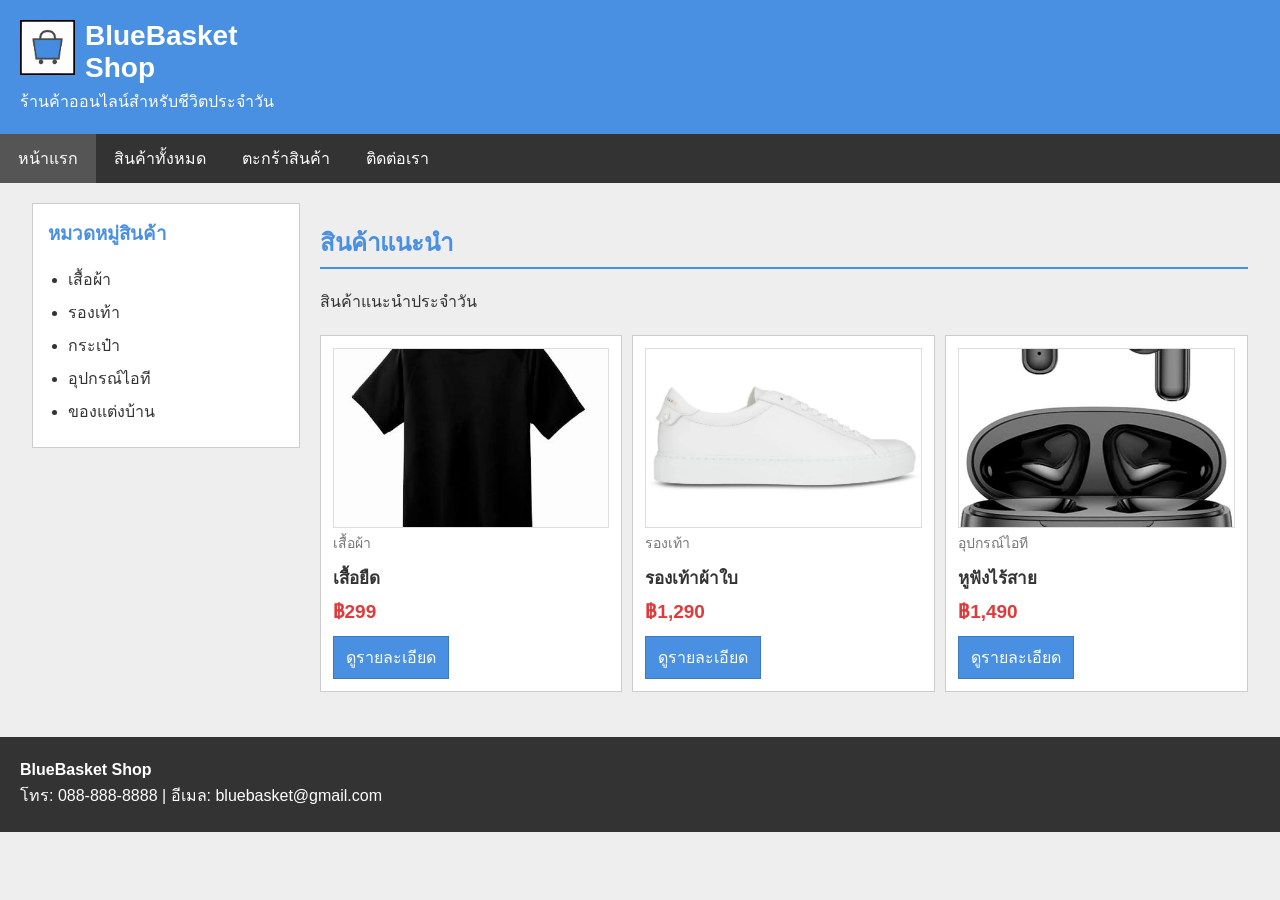
<file: index.html>
<!doctype html>
<html lang="th">
  <head>
    <meta charset="UTF-8" />
    <meta name="viewport" content="width=device-width, initial-scale=1.0" />
    <title>หน้าแรก | BlueBasket Shop</title>
    <link rel="stylesheet" href="css/style.css" />
  </head>
  <body>
    <header class="header">
      <div class="brand">
        <img class="logo" src="images/logo.png" alt="โลโก้ BlueBasket Shop" />
        <div class="brand-text">
          <h1>BlueBasket Shop</h1>
          <p>ร้านค้าออนไลน์สำหรับชีวิตประจำวัน</p>
        </div>
      </div>
    </header>
    <div class="top-menu">
      <ul>
        <li><a href="index.html" class="active">หน้าแรก</a></li>
        <li><a href="products.html" class="">สินค้าทั้งหมด</a></li>
        <li><a href="cart.html" class="">ตะกร้าสินค้า</a></li>
        <li><a href="#contact">ติดต่อเรา</a></li>
      </ul>
    </div>
    <div class="page-wrap">
      <aside class="sidebar">
        <h3>หมวดหมู่สินค้า</h3>
        <ul>
          <li><a href="products.html#clothes">เสื้อผ้า</a></li>
          <li><a href="products.html#shoes">รองเท้า</a></li>
          <li><a href="products.html#bags">กระเป๋า</a></li>
          <li><a href="products.html#it">อุปกรณ์ไอที</a></li>
          <li><a href="products.html#home">ของแต่งบ้าน</a></li>
        </ul>
      </aside>
      <main class="content">
        <h2 class="section-title">สินค้าแนะนำ</h2>
        <p>
          สินค้าแนะนำประจำวัน
        </p>
        <div class="product-grid">
          <div class="product-card">
            <div class="card-inner">
              <a href="product-detail-1.html">
                <img src="images/เสื้อยืด.jpg" alt="เสื้อยืด"
              /></a>
              <div class="category">เสื้อผ้า</div>
              <h3>เสื้อยืด</h3>
              <div class="price">฿299</div>
              <a class="btn" href="product-detail-1.html">ดูรายละเอียด</a>
            </div>
          </div>
          <div class="product-card">
            <div class="card-inner">
              <a href="product-detail-1.html"
                ><img src="images/รองเท้าผ้าใบ.jpg" alt="รองเท้าผ้าใบ"
              /></a>
              <div class="category">รองเท้า</div>
              <h3>รองเท้าผ้าใบ</h3>
              <div class="price">฿1,290</div>
              <a class="btn" href="product-detail-1.html">ดูรายละเอียด</a>
            </div>
          </div>
          <div class="product-card">
            <div class="card-inner">
              <a href="product-detail-1.html"
                ><img src="images/หูฟังไร้สาย.jpg" alt="หูฟังไร้สาย"
              /></a>
              <div class="category">อุปกรณ์ไอที</div>
              <h3>หูฟังไร้สาย</h3>
              <div class="price">฿1,490</div>
              <a class="btn" href="product-detail-1.html">ดูรายละเอียด</a>
            </div>
          </div>
        </div>
        <div class="clear"></div>
      </main>
    </div>
    <footer class="footer" id="contact">
      <div class="footer-left">
        <p><strong>BlueBasket Shop</strong></p>
        <p>โทร: 088-888-8888 | อีเมล: bluebasket@gmail.com</p>
      </div>
    </footer>
  </body>
</html>
</file>
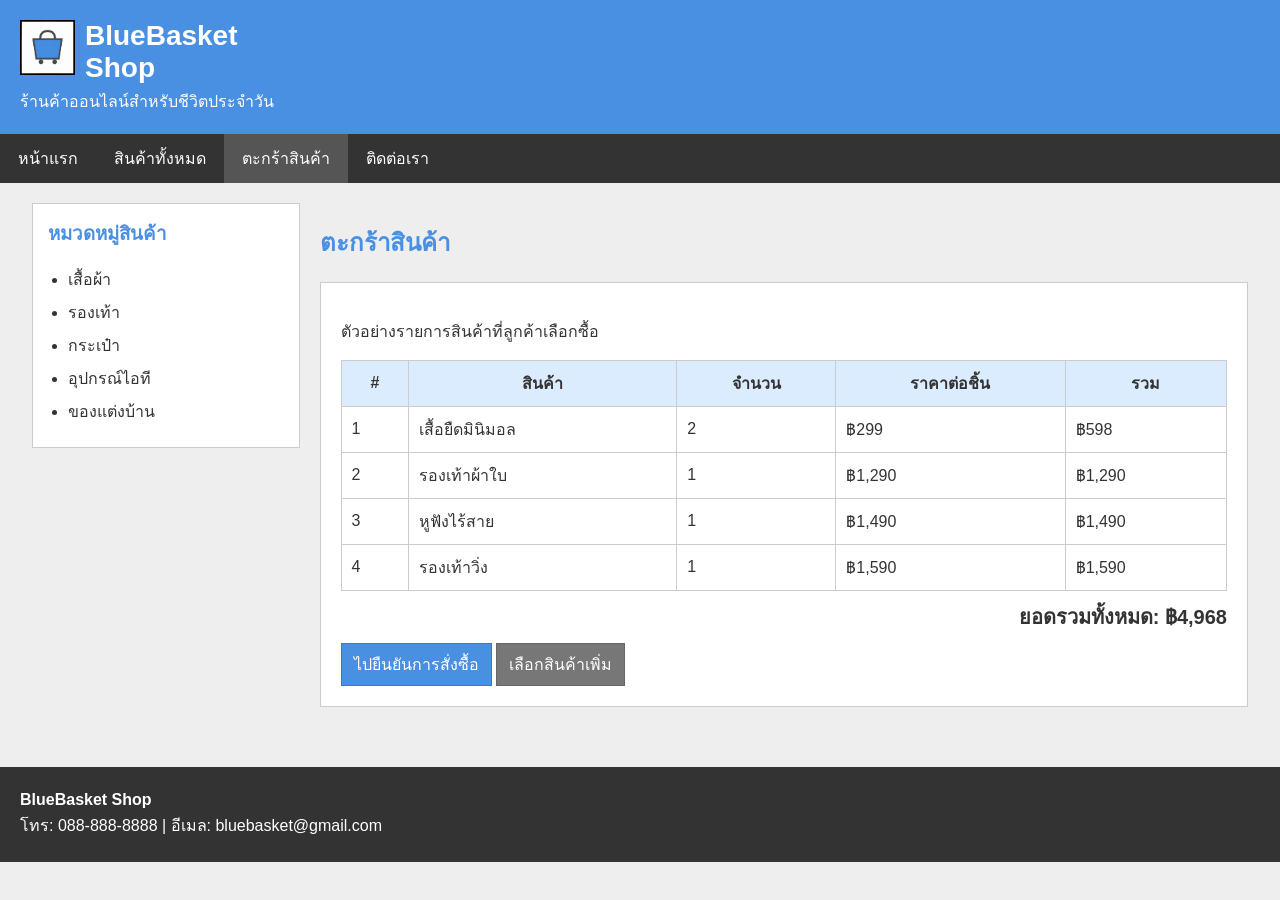
<file: cart.html>
<!doctype html>
<html lang="th">
  <head>
    <meta charset="UTF-8" />
    <meta name="viewport" content="width=device-width, initial-scale=1.0" />
    <title>ตะกร้าสินค้า | BlueBasket Shop</title>
    <link rel="stylesheet" href="css/style.css" />
  </head>
  <body>
    <header class="header">
      <div class="brand">
        <img class="logo" src="images/logo.png" alt="โลโก้ BlueBasket Shop" />
        <div class="brand-text">
          <h1>BlueBasket Shop</h1>
          <p>ร้านค้าออนไลน์สำหรับชีวิตประจำวัน</p>
        </div>
      </div>
    </header>
    <div class="top-menu">
      <ul>
        <li><a href="index.html" class="">หน้าแรก</a></li>
        <li><a href="products.html" class="">สินค้าทั้งหมด</a></li>
        <li><a href="cart.html" class="active">ตะกร้าสินค้า</a></li>
        <li><a href="#contact">ติดต่อเรา</a></li>
      </ul>
    </div>
    <div class="page-wrap">
      <aside class="sidebar">
        <h3>หมวดหมู่สินค้า</h3>
        <ul>
          <li><a href="products.html#clothes">เสื้อผ้า</a></li>
          <li><a href="products.html#shoes">รองเท้า</a></li>
          <li><a href="products.html#bags">กระเป๋า</a></li>
          <li><a href="products.html#it">อุปกรณ์ไอที</a></li>
          <li><a href="products.html#home">ของแต่งบ้าน</a></li>
        </ul>
      </aside>
      <main class="content">
        <h2>ตะกร้าสินค้า</h2>
        <div class="cart-box">
          <p>ตัวอย่างรายการสินค้าที่ลูกค้าเลือกซื้อ</p>
          <table class="order-table">
            <thead>
              <tr>
                <th>#</th>
                <th>สินค้า</th>
                <th>จำนวน</th>
                <th>ราคาต่อชิ้น</th>
                <th>รวม</th>
              </tr>
            </thead>
            <tbody>
              <tr>
                <td>1</td>
                <td>เสื้อยืดมินิมอล</td>
                <td>2</td>
                <td>฿299</td>
                <td>฿598</td>
              </tr>
              <tr>
                <td>2</td>
                <td>รองเท้าผ้าใบ</td>
                <td>1</td>
                <td>฿1,290</td>
                <td>฿1,290</td>
              </tr>
              <tr>
                <td>3</td>
                <td>หูฟังไร้สาย</td>
                <td>1</td>
                <td>฿1,490</td>
                <td>฿1,490</td>
              </tr>
              <tr>
                <td>4</td>
                <td>รองเท้าวิ่ง</td>
                <td>1</td>
                <td>฿1,590</td>
                <td>฿1,590</td>
              </tr>
            </tbody>
          </table>
          <div class="order-total">ยอดรวมทั้งหมด: ฿4,968</div>
          <a class="btn" href="confirm.html">ไปยืนยันการสั่งซื้อ</a>
          <a class="btn secondary" href="products.html">เลือกสินค้าเพิ่ม</a>
        </div>
      </main>
    </div>
    <footer class="footer" id="contact">
      <div class="footer-left">
        <p><strong>BlueBasket Shop</strong></p>
        <p>โทร: 088-888-8888 | อีเมล: bluebasket@gmail.com</p>
      </div>
    </footer>
  </body>
</html>
</file>
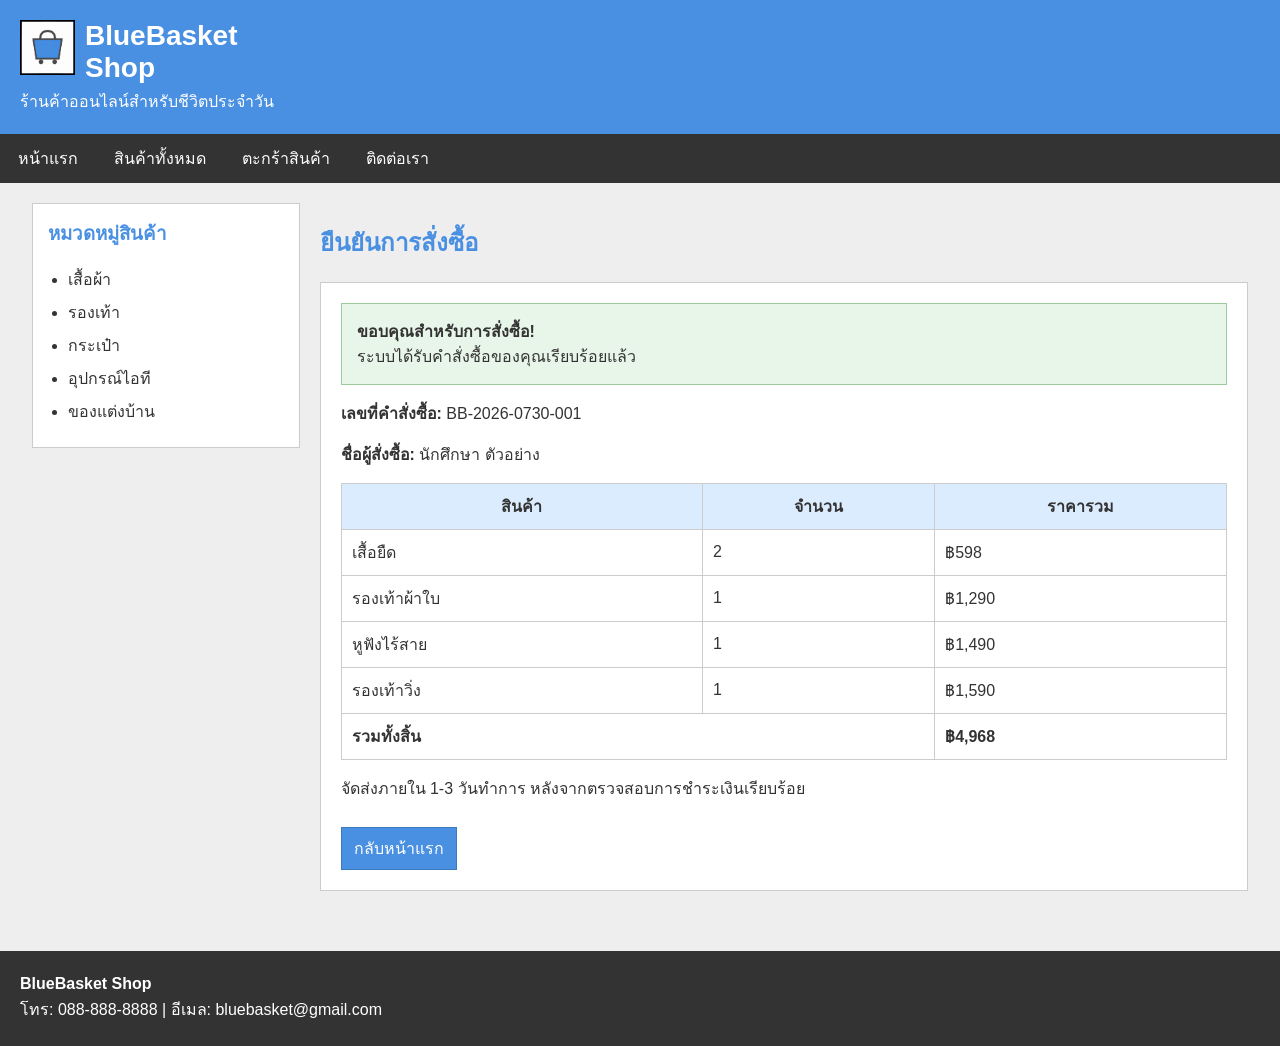
<file: confirm.html>
<!doctype html>
<html lang="th">
  <head>
    <meta charset="UTF-8" />
    <meta name="viewport" content="width=device-width, initial-scale=1.0" />
    <title>ยืนยันการสั่งซื้อ | BlueBasket Shop</title>
    <link rel="stylesheet" href="css/style.css" />
  </head>
  <body>
    <header class="header">
      <div class="brand">
        <img class="logo" src="images/logo.png" alt="โลโก้ BlueBasket Shop" />
        <div class="brand-text">
          <h1>BlueBasket Shop</h1>
          <p>ร้านค้าออนไลน์สำหรับชีวิตประจำวัน</p>
        </div>
      </div>
    </header>
    <div class="top-menu">
      <ul>
        <li><a href="index.html" class="">หน้าแรก</a></li>
        <li><a href="products.html" class="">สินค้าทั้งหมด</a></li>
        <li><a href="cart.html" class="">ตะกร้าสินค้า</a></li>
        <li><a href="#contact">ติดต่อเรา</a></li>
      </ul>
    </div>
    <div class="page-wrap">
      <aside class="sidebar">
        <h3>หมวดหมู่สินค้า</h3>
        <ul>
          <li><a href="products.html#clothes">เสื้อผ้า</a></li>
          <li><a href="products.html#shoes">รองเท้า</a></li>
          <li><a href="products.html#bags">กระเป๋า</a></li>
          <li><a href="products.html#it">อุปกรณ์ไอที</a></li>
          <li><a href="products.html#home">ของแต่งบ้าน</a></li>
        </ul>
      </aside>
      <main class="content">
        <h2>ยืนยันการสั่งซื้อ</h2>
        <div class="confirm-box">
          <div class="success">
            <strong>ขอบคุณสำหรับการสั่งซื้อ!</strong
            ><br />ระบบได้รับคำสั่งซื้อของคุณเรียบร้อยแล้ว
          </div>
          <p><strong>เลขที่คำสั่งซื้อ:</strong> BB-2026-0730-001</p>
          <p><strong>ชื่อผู้สั่งซื้อ:</strong> นักศึกษา ตัวอย่าง</p>
          <table class="order-table">
            <thead>
              <tr>
                <th>สินค้า</th>
                <th>จำนวน</th>
                <th>ราคารวม</th>
              </tr>
            </thead>
            <tbody>
              <tr>
                <td>เสื้อยืด</td>
                <td>2</td>
                <td>฿598</td>
              </tr>
              <tr>
                <td>รองเท้าผ้าใบ</td>
                <td>1</td>
                <td>฿1,290</td>
              </tr>
              <tr>
                <td>หูฟังไร้สาย</td>
                <td>1</td>
                <td>฿1,490</td>
              </tr>
              <tr>
                <td>รองเท้าวิ่ง</td>
                <td>1</td>
                <td>฿1,590</td>
              </tr>
              <tr>
                <td colspan="2"><strong>รวมทั้งสิ้น</strong></td>
                <td><strong>฿4,968</strong></td>
              </tr>
            </tbody>
          </table>
          <p>จัดส่งภายใน 1-3 วันทำการ หลังจากตรวจสอบการชำระเงินเรียบร้อย</p>
          <a class="btn" href="index.html">กลับหน้าแรก</a>
        </div>
      </main>
    </div>
    <footer class="footer" id="contact">
      <div class="footer-left">
        <p><strong>BlueBasket Shop</strong></p>
        <p>โทร: 088-888-8888 | อีเมล: bluebasket@gmail.com</p>
      </div>
    </footer>
  </body>
</html>
</file>
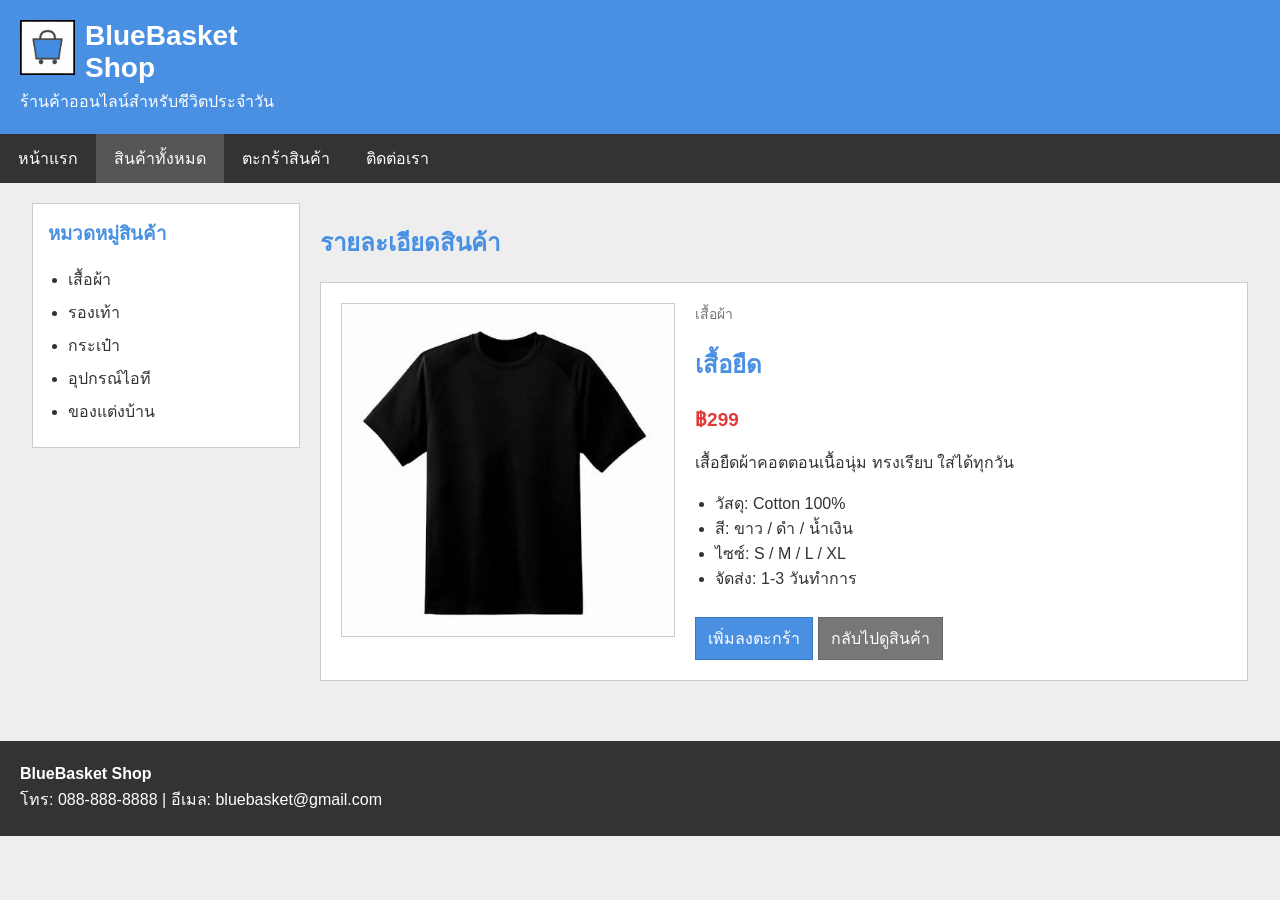
<file: product-detail-1.html>
<!doctype html>
<html lang="th">
  <head>
    <meta charset="UTF-8" />
    <meta name="viewport" content="width=device-width, initial-scale=1.0" />
    <title>รายละเอียดสินค้า | BlueBasket Shop</title>
    <link rel="stylesheet" href="css/style.css" />
  </head>
  <body>
    <header class="header">
      <div class="brand">
        <img class="logo" src="images/logo.png" alt="โลโก้ BlueBasket Shop" />
        <div class="brand-text">
          <h1>BlueBasket Shop</h1>
          <p>ร้านค้าออนไลน์สำหรับชีวิตประจำวัน</p>
        </div>
      </div>
    </header>
    <div class="top-menu">
      <ul>
        <li><a href="index.html" class="">หน้าแรก</a></li>
        <li><a href="products.html" class="active">สินค้าทั้งหมด</a></li>
        <li><a href="cart.html" class="">ตะกร้าสินค้า</a></li>
        <li><a href="#contact">ติดต่อเรา</a></li>
      </ul>
    </div>
    <div class="page-wrap">
      <aside class="sidebar">
        <h3>หมวดหมู่สินค้า</h3>
        <ul>
          <li><a href="products.html#clothes">เสื้อผ้า</a></li>
          <li><a href="products.html#shoes">รองเท้า</a></li>
          <li><a href="products.html#bags">กระเป๋า</a></li>
          <li><a href="products.html#it">อุปกรณ์ไอที</a></li>
          <li><a href="products.html#home">ของแต่งบ้าน</a></li>
        </ul>
      </aside>
      <main class="content">
        <h2>รายละเอียดสินค้า</h2>
        <div class="detail-box">
          <div class="detail-image">
            <a href="product-detail-1.html"
              ><img src="images/เสื้อยืด.jpg" alt="เสื้อยืด"
            /></a>
          </div>
          <div class="detail-info">
            <div class="category">เสื้อผ้า</div>
            <h2>เสื้อยืด</h2>
            <div class="price">฿299</div>
            <p>เสื้อยืดผ้าคอตตอนเนื้อนุ่ม ทรงเรียบ ใส่ได้ทุกวัน</p>
            <ul class="spec-list">
              <li>วัสดุ: Cotton 100%</li>
              <li>สี: ขาว / ดำ / น้ำเงิน</li>
              <li>ไซซ์: S / M / L / XL</li>
              <li>จัดส่ง: 1-3 วันทำการ</li>
            </ul>
            <a class="btn" href="cart.html">เพิ่มลงตะกร้า</a>
            <a class="btn secondary" href="products.html">กลับไปดูสินค้า</a>
          </div>
        </div>
      </main>
    </div>
    <footer class="footer" id="contact">
      <div class="footer-left">
        <p><strong>BlueBasket Shop</strong></p>
        <p>โทร: 088-888-8888 | อีเมล: bluebasket@gmail.com</p>
      </div>
    </footer>
  </body>
</html>
</file>
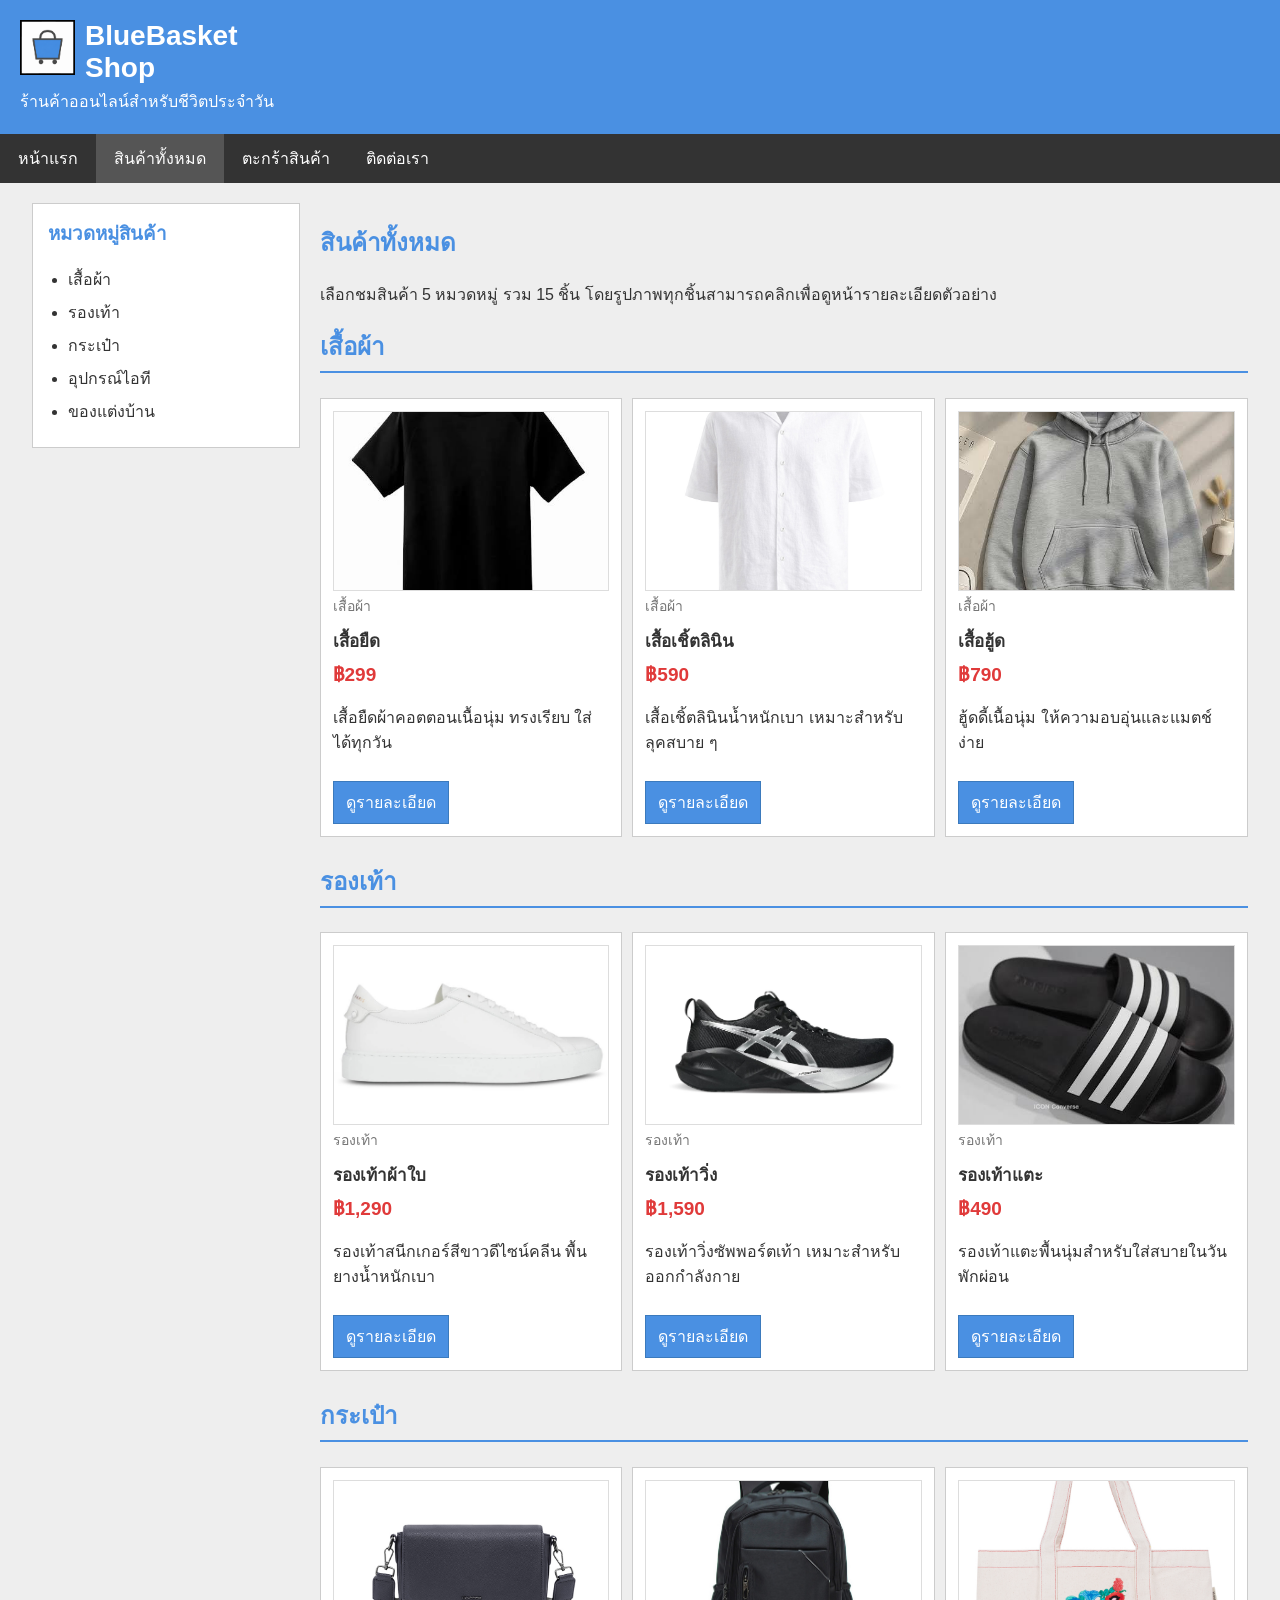
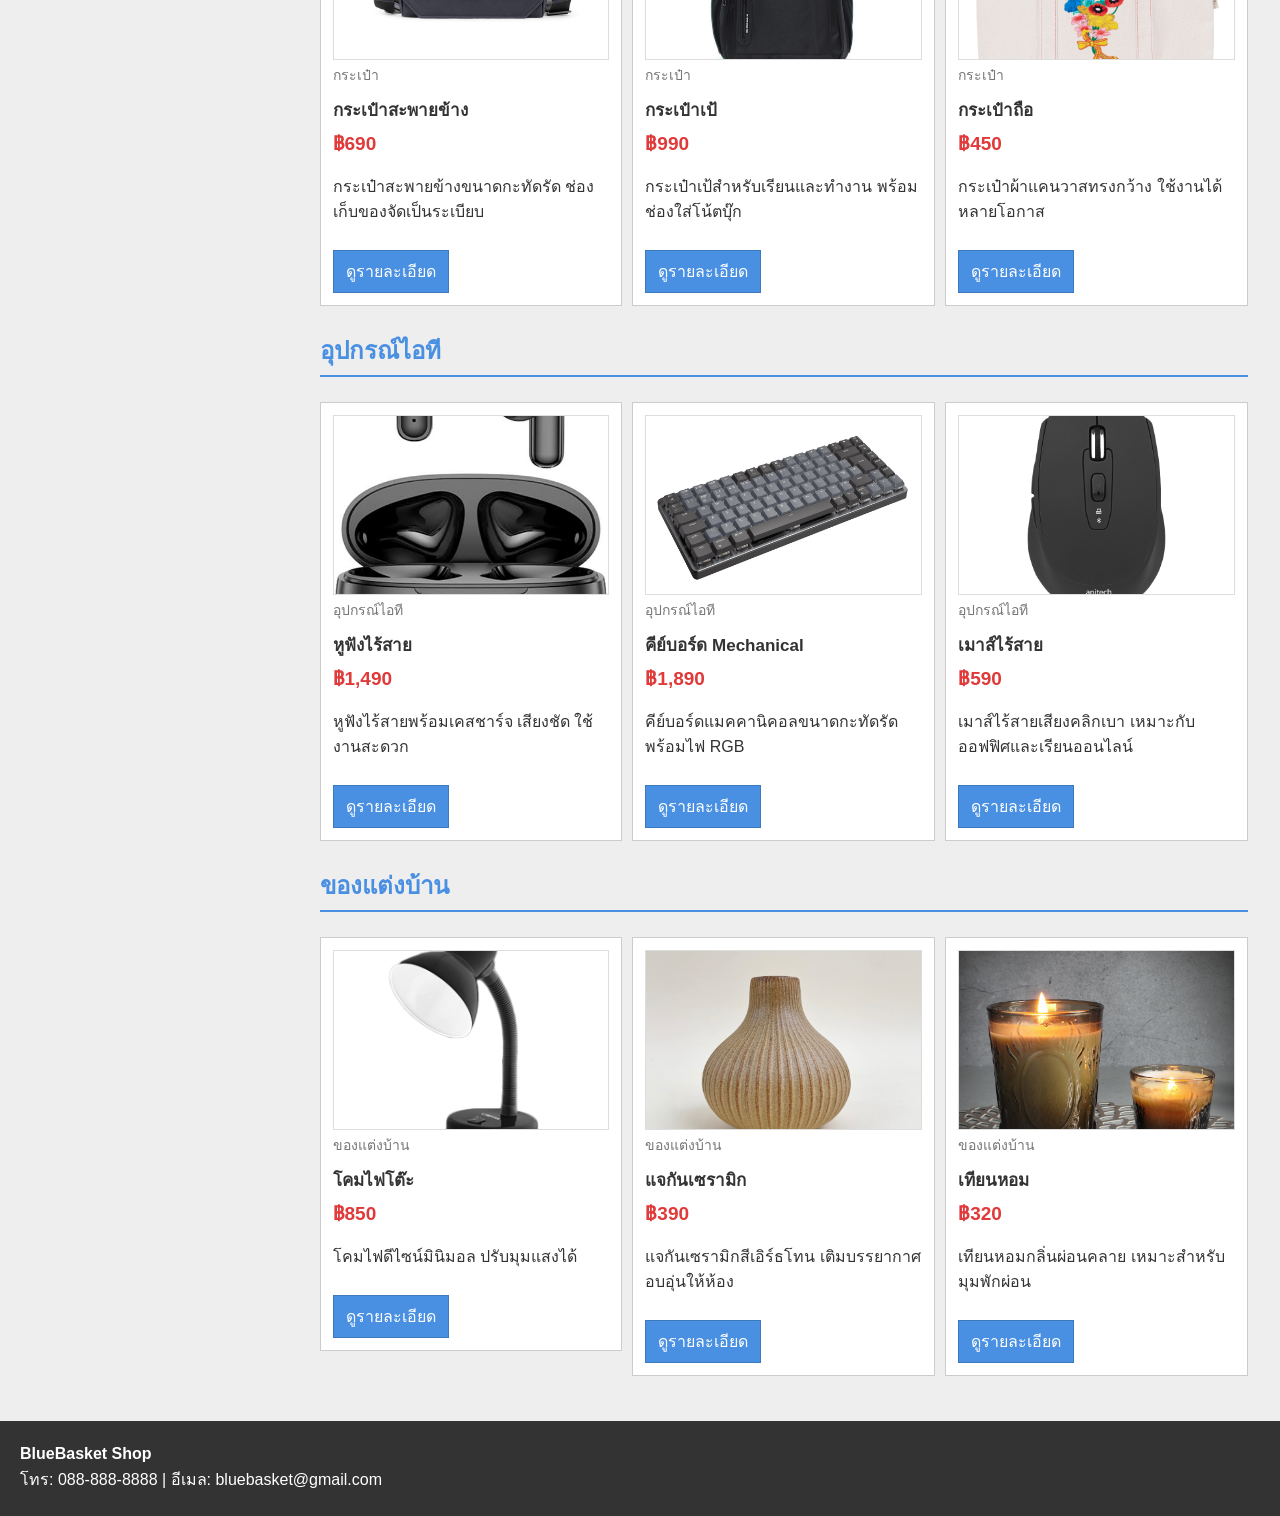
<file: products.html>
<!doctype html>
<html lang="th">
  <head>
    <meta charset="UTF-8" />
    <meta name="viewport" content="width=device-width, initial-scale=1.0" />
    <title>สินค้าทั้งหมด | BlueBasket Shop</title>
    <link rel="stylesheet" href="css/style.css" />
  </head>
  <body>
    <header class="header">
      <div class="brand">
        <img class="logo" src="images/logo.png" alt="โลโก้ BlueBasket Shop" />
        <div class="brand-text">
          <h1>BlueBasket Shop</h1>
          <p>ร้านค้าออนไลน์สำหรับชีวิตประจำวัน</p>
        </div>
      </div>
    </header>
    <div class="top-menu">
      <ul>
        <li><a href="index.html" class="">หน้าแรก</a></li>
        <li><a href="products.html" class="active">สินค้าทั้งหมด</a></li>
        <li><a href="cart.html" class="">ตะกร้าสินค้า</a></li>
        <li><a href="#contact">ติดต่อเรา</a></li>
      </ul>
    </div>
    <div class="page-wrap">
      <aside class="sidebar">
        <h3>หมวดหมู่สินค้า</h3>
        <ul>
          <li><a href="products.html#clothes">เสื้อผ้า</a></li>
          <li><a href="products.html#shoes">รองเท้า</a></li>
          <li><a href="products.html#bags">กระเป๋า</a></li>
          <li><a href="products.html#it">อุปกรณ์ไอที</a></li>
          <li><a href="products.html#home">ของแต่งบ้าน</a></li>
        </ul>
      </aside>
      <main class="content">
        <h2>สินค้าทั้งหมด</h2>
        <p>
          เลือกชมสินค้า 5 หมวดหมู่ รวม 15 ชิ้น
          โดยรูปภาพทุกชิ้นสามารถคลิกเพื่อดูหน้ารายละเอียดตัวอย่าง
        </p>
        <section id="clothes">
          <h2 class="section-title">เสื้อผ้า</h2>
          <div class="product-grid">
            <div class="product-card">
              <div class="card-inner">
                <a href="product-detail-1.html"
                  ><img src="images/เสื้อยืด.jpg" alt="เสื้อยืด"
                /></a>
                <div class="category">เสื้อผ้า</div>
                <h3>เสื้อยืด</h3>
                <div class="price">฿299</div>
                <p>เสื้อยืดผ้าคอตตอนเนื้อนุ่ม ทรงเรียบ ใส่ได้ทุกวัน</p>
                <a class="btn" href="product-detail-1.html">ดูรายละเอียด</a>
              </div>
            </div>
            <div class="product-card">
              <div class="card-inner">
                <a href="product-detail-1.html"
                  ><img src="images/เสื้อเชิ้ตลินิน.jpg" alt="เสื้อเชิ้ตลินิน"
                /></a>
                <div class="category">เสื้อผ้า</div>
                <h3>เสื้อเชิ้ตลินิน</h3>
                <div class="price">฿590</div>
                <p>เสื้อเชิ้ตลินินน้ำหนักเบา เหมาะสำหรับลุคสบาย ๆ</p>
                <a class="btn" href="product-detail-1.html">ดูรายละเอียด</a>
              </div>
            </div>
            <div class="product-card">
              <div class="card-inner">
                <a href="product-detail-1.html"
                  ><img src="images/เสื้อฮู้ด.jpg" alt="เสื้อฮู้ด"
                /></a>
                <div class="category">เสื้อผ้า</div>
                <h3>เสื้อฮู้ด</h3>
                <div class="price">฿790</div>
                <p>ฮู้ดดี้เนื้อนุ่ม ให้ความอบอุ่นและแมตช์ง่าย</p>
                <a class="btn" href="product-detail-1.html">ดูรายละเอียด</a>
              </div>
            </div>
          </div>
          <div class="clear"></div>
        </section>
        <section id="shoes">
          <h2 class="section-title">รองเท้า</h2>
          <div class="product-grid">
            <div class="product-card">
              <div class="card-inner">
                <a href="product-detail-1.html"
                  ><img src="images/รองเท้าผ้าใบ.jpg" alt="รองเท้าผ้าใบ"
                /></a>
                <div class="category">รองเท้า</div>
                <h3>รองเท้าผ้าใบ</h3>
                <div class="price">฿1,290</div>
                <p>รองเท้าสนีกเกอร์สีขาวดีไซน์คลีน พื้นยางน้ำหนักเบา</p>
                <a class="btn" href="product-detail-1.html">ดูรายละเอียด</a>
              </div>
            </div>
            <div class="product-card">
              <div class="card-inner">
                <a href="product-detail-1.html"
                  ><img src="images/รองเท้าวิ่ง.jpg" alt="รองเท้าวิ่ง"
                /></a>
                <div class="category">รองเท้า</div>
                <h3>รองเท้าวิ่ง</h3>
                <div class="price">฿1,590</div>
                <p>รองเท้าวิ่งซัพพอร์ตเท้า เหมาะสำหรับออกกำลังกาย</p>
                <a class="btn" href="product-detail-1.html">ดูรายละเอียด</a>
              </div>
            </div>
            <div class="product-card">
              <div class="card-inner">
                <a href="product-detail-1.html"
                  ><img src="images/รองเท้าแตะ.jpg" alt="รองเท้าแตะ"
                /></a>
                <div class="category">รองเท้า</div>
                <h3>รองเท้าแตะ</h3>
                <div class="price">฿490</div>
                <p>รองเท้าแตะพื้นนุ่มสำหรับใส่สบายในวันพักผ่อน</p>
                <a class="btn" href="product-detail-1.html">ดูรายละเอียด</a>
              </div>
            </div>
          </div>
          <div class="clear"></div>
        </section>
        <section id="bags">
          <h2 class="section-title">กระเป๋า</h2>
          <div class="product-grid">
            <div class="product-card">
              <div class="card-inner">
                <a href="product-detail-1.html"
                  ><img src="images/กระเป๋าสะพายข้าง.jpg" alt="กระเป๋าสะพายข้าง"
                /></a>
                <div class="category">กระเป๋า</div>
                <h3>กระเป๋าสะพายข้าง</h3>
                <div class="price">฿690</div>
                <p>กระเป๋าสะพายข้างขนาดกะทัดรัด ช่องเก็บของจัดเป็นระเบียบ</p>
                <a class="btn" href="product-detail-1.html">ดูรายละเอียด</a>
              </div>
            </div>
            <div class="product-card">
              <div class="card-inner">
                <a href="product-detail-1.html"
                  ><img src="images/กระเป๋าเป้.jpg" alt="กระเป๋าเป้"
                /></a>
                <div class="category">กระเป๋า</div>
                <h3>กระเป๋าเป้</h3>
                <div class="price">฿990</div>
                <p>กระเป๋าเป้สำหรับเรียนและทำงาน พร้อมช่องใส่โน้ตบุ๊ก</p>
                <a class="btn" href="product-detail-1.html">ดูรายละเอียด</a>
              </div>
            </div>
            <div class="product-card">
              <div class="card-inner">
                <a href="product-detail-1.html"
                  ><img src="images/กระเป๋าถือ.jpg" alt="กระเป๋าถือ"
                /></a>
                <div class="category">กระเป๋า</div>
                <h3>กระเป๋าถือ</h3>
                <div class="price">฿450</div>
                <p>กระเป๋าผ้าแคนวาสทรงกว้าง ใช้งานได้หลายโอกาส</p>
                <a class="btn" href="product-detail-1.html">ดูรายละเอียด</a>
              </div>
            </div>
          </div>
          <div class="clear"></div>
        </section>
        <section id="it">
          <h2 class="section-title">อุปกรณ์ไอที</h2>
          <div class="product-grid">
            <div class="product-card">
              <div class="card-inner">
                <a href="product-detail-1.html"
                  ><img src="images/หูฟังไร้สาย.jpg" alt="หูฟังไร้สาย"
                /></a>
                <div class="category">อุปกรณ์ไอที</div>
                <h3>หูฟังไร้สาย</h3>
                <div class="price">฿1,490</div>
                <p>หูฟังไร้สายพร้อมเคสชาร์จ เสียงชัด ใช้งานสะดวก</p>
                <a class="btn" href="product-detail-1.html">ดูรายละเอียด</a>
              </div>
            </div>
            <div class="product-card">
              <div class="card-inner">
                <a href="product-detail-1.html"
                  ><img
                    src="images/คีย์บอร์ด Mechanical.jpg" alt="คีย์บอร์ด Mechanical"
                /></a>
                <div class="category">อุปกรณ์ไอที</div>
                <h3>คีย์บอร์ด Mechanical</h3>
                <div class="price">฿1,890</div>
                <p>คีย์บอร์ดแมคคานิคอลขนาดกะทัดรัด พร้อมไฟ RGB</p>
                <a class="btn" href="product-detail-1.html">ดูรายละเอียด</a>
              </div>
            </div>
            <div class="product-card">
              <div class="card-inner">
                <a href="product-detail-1.html"
                  ><img src="images/เมาส์ไร้สาย.jpg" alt="เมาส์ไร้สาย"
                /></a>
                <div class="category">อุปกรณ์ไอที</div>
                <h3>เมาส์ไร้สาย</h3>
                <div class="price">฿590</div>
                <p>เมาส์ไร้สายเสียงคลิกเบา เหมาะกับออฟฟิศและเรียนออนไลน์</p>
                <a class="btn" href="product-detail-1.html">ดูรายละเอียด</a>
              </div>
            </div>
          </div>
          <div class="clear"></div>
        </section>
        <section id="home">
          <h2 class="section-title">ของแต่งบ้าน</h2>
          <div class="product-grid">
            <div class="product-card">
              <div class="card-inner">
                <a href="product-detail-1.html"
                  ><img src="images/โคมไฟโต๊ะ.jpg" alt="โคมไฟโต๊ะ"
                /></a>
                <div class="category">ของแต่งบ้าน</div>
                <h3>โคมไฟโต๊ะ</h3>
                <div class="price">฿850</div>
                <p>โคมไฟดีไซน์มินิมอล ปรับมุมแสงได้</p>
                <a class="btn" href="product-detail-1.html">ดูรายละเอียด</a>
              </div>
            </div>
            <div class="product-card">
              <div class="card-inner">
                <a href="product-detail-1.html"
                  ><img src="images/แจกันเซรามิก.jpg" alt="แจกันเซรามิก"
                /></a>
                <div class="category">ของแต่งบ้าน</div>
                <h3>แจกันเซรามิก</h3>
                <div class="price">฿390</div>
                <p>แจกันเซรามิกสีเอิร์ธโทน เติมบรรยากาศอบอุ่นให้ห้อง</p>
                <a class="btn" href="product-detail-1.html">ดูรายละเอียด</a>
              </div>
            </div>
            <div class="product-card">
              <div class="card-inner">
                <a href="product-detail-1.html"
                  ><img src="images/เทียนหอม.jpg" alt="เทียนหอม"
                /></a>
                <div class="category">ของแต่งบ้าน</div>
                <h3>เทียนหอม</h3>
                <div class="price">฿320</div>
                <p>เทียนหอมกลิ่นผ่อนคลาย เหมาะสำหรับมุมพักผ่อน</p>
                <a class="btn" href="product-detail-1.html">ดูรายละเอียด</a>
              </div>
            </div>
          </div>
          <div class="clear"></div>
        </section>
      </main>
    </div>
    <footer class="footer" id="contact">
      <div class="footer-left">
        <p><strong>BlueBasket Shop</strong></p>
        <p>โทร: 088-888-8888 | อีเมล: bluebasket@gmail.com</p>
      </div>
    </footer>
  </body>
</html>
</file>
<file: css/style.css>
/* CSS สำหรับร้านค้าออนไลน์ - เขียนแบบง่าย ๆ */
* {
  box-sizing: border-box;
}
body {
  margin: 0;
  font-family: Arial, Tahoma, sans-serif;
  background-color: #eeeeee;
  color: #333333;
  height: 100%;
  min-height: 100vh;
  display: flex;
  flex-direction: column;
}
a {
  color: #333333;
}
img {
  max-width: 100%;
}
main {
  flex: 1;
}

/* Header */
.header {
  width: 100%;
  background-color: #4a90e2;
  color: white;
  padding: 20px;
}
.header .logo {
    width: 55px;
    height: 55px;
    float: left;
    margin-right: 10px;
}
.header .brand {
  float: left;
}
.header .brand h1 {
  margin: 0;
  font-size: 28px;
}
.header .brand p {
  margin: 5px 0 0;
}
.header:after {
  content: "";
  display: block;
  clear: both;
}

/* Top menu */
.top-menu {
  background-color: #333333;
}
.top-menu ul {
  list-style: none;
  margin: 0;
  padding: 0;
}
.top-menu li {
  float: left;
}
.top-menu a {
  display: block;
  color: white;
  text-decoration: none;
  padding: 12px 18px;
}
.top-menu a:hover,
.top-menu a.active {
  background-color: #555555;
}
.top-menu:after {
  content: "";
  display: block;
  clear: both;
}

/* Layout */
.page-wrap {
  width: 95%;
  margin: 20px auto;
}
.sidebar {
  width: 22%;
  float: left;
  background-color: white;
  border: 1px solid #cccccc;
  padding: 15px;
}
.sidebar h3 {
  margin-top: 0;
  color: #4a90e2;
}
.sidebar ul {
  margin: 0;
  padding-left: 20px;
}
.sidebar li {
  margin-bottom: 8px;
}
.sidebar a {
  text-decoration: none;
}
.sidebar a:hover {
  color: #4a90e2;
}
.content {
  width: 78%;
  float: left;
  padding-left: 20px;
}
.content h2 {
  color: #4a90e2;
}

/* กล่องเนื้อหา */
.hero,
.detail-box,
.cart-box,
.confirm-box,
.info-box {
  background-color: white;
  border: 1px solid #cccccc;
  padding: 20px;
  margin-bottom: 20px;
}
.section-title {
  border-bottom: 2px solid #4a90e2;
  padding-bottom: 5px;
}

/* สินค้า */
.product-grid {
  margin-left: -5px;
  margin-right: -5px;
}
.product-card {
  width: 33.3333%;
  float: left;
  padding: 5px;
}
.card-inner {
  background-color: white;
  border: 1px solid #cccccc;
  padding: 12px;
  min-height: 100%;
}
.card-inner img {
  width: 100%;
  height: 180px;
  object-fit: cover;
  background-color: #f5f5f5;
  border: 1px solid #dddddd;
}
.product-card h3 {
  font-size: 17px;
  margin: 10px 0 5px;
}
.category {
  color: #777777;
  font-size: 14px;
}
.price {
  color: #e03a3a;
  font-weight: bold;
  font-size: 19px;
}
.btn {
  display: inline-block;
  margin-top: 10px;
  padding: 8px 12px;
  background-color: #4a90e2;
  color: white;
  text-decoration: none;
  border: 1px solid #3b7abd;
}
.btn:hover {
  background-color: #3578bd;
}
.btn.secondary {
  background-color: #777777;
  border-color: #666666;
}
.clear {
  clear: both;
}

/* หน้ารายละเอียดสินค้า */
.detail-image {
  width: 40%;
  float: left;
  padding-right: 20px;
}
.detail-info {
  width: 60%;
  float: left;
}
.detail-image img {
  border: 1px solid #cccccc;
}
.detail-box:after {
  content: "";
  display: block;
  clear: both;
}
.spec-list {
  padding-left: 20px;
}

/* ตาราง */
.order-table {
  width: 100%;
  border-collapse: collapse;
  background-color: white;
}
.order-table th,
.order-table td {
  border: 1px solid #cccccc;
  padding: 10px;
}
.order-table th {
  background-color: #dcecff;
}
.order-total {
  text-align: right;
  font-size: 20px;
  font-weight: bold;
  margin-top: 10px;
}
.success {
  background-color: #e8f5e9;
  border: 1px solid #9ccc9c;
  padding: 15px;
  margin-bottom: 15px;
}

/* Footer */
.footer {
  clear: both;
  background-color: #333333;
  color: white;
  padding: 20px;
  margin-top: 20px;
}
.footer .footer-left {
  float: left;
}
.footer:after {
  content: "";
  display: block;
  clear: both;
}
.footer p {
  margin: 4px 0;
}

/* รองรับหน้าจอเล็ก */
@media (max-width: 800px) {
  .sidebar,
  .content {
    width: 100%;
    float: none;
  }
  .content {
    padding-left: 0;
    margin-top: 20px;
  }
  .product-card {
    width: 50%;
  }
  .hero .hero-copy,
  .hero .hero-promo {
    width: 100%;
    float: none;
  }
  .hero .hero-promo {
    margin-top: 15px;
  }
  .detail-image,
  .detail-info {
    width: 100%;
    float: none;
  }
  .detail-image {
    padding-right: 0;
    margin-bottom: 15px;
  }
}

@media (max-width: 500px) {
  .top-menu li {
    float: none;
  }
  .product-card {
    width: 100%;
  }
  .header .brand,
  .header .badge {
    float: none;
  }
  .header .badge {
    display: inline-block;
    margin-top: 10px;
  }
  .footer .footer-left,
  .footer .footer-right {
    float: none;
    text-align: left;
  }
}
</file>
